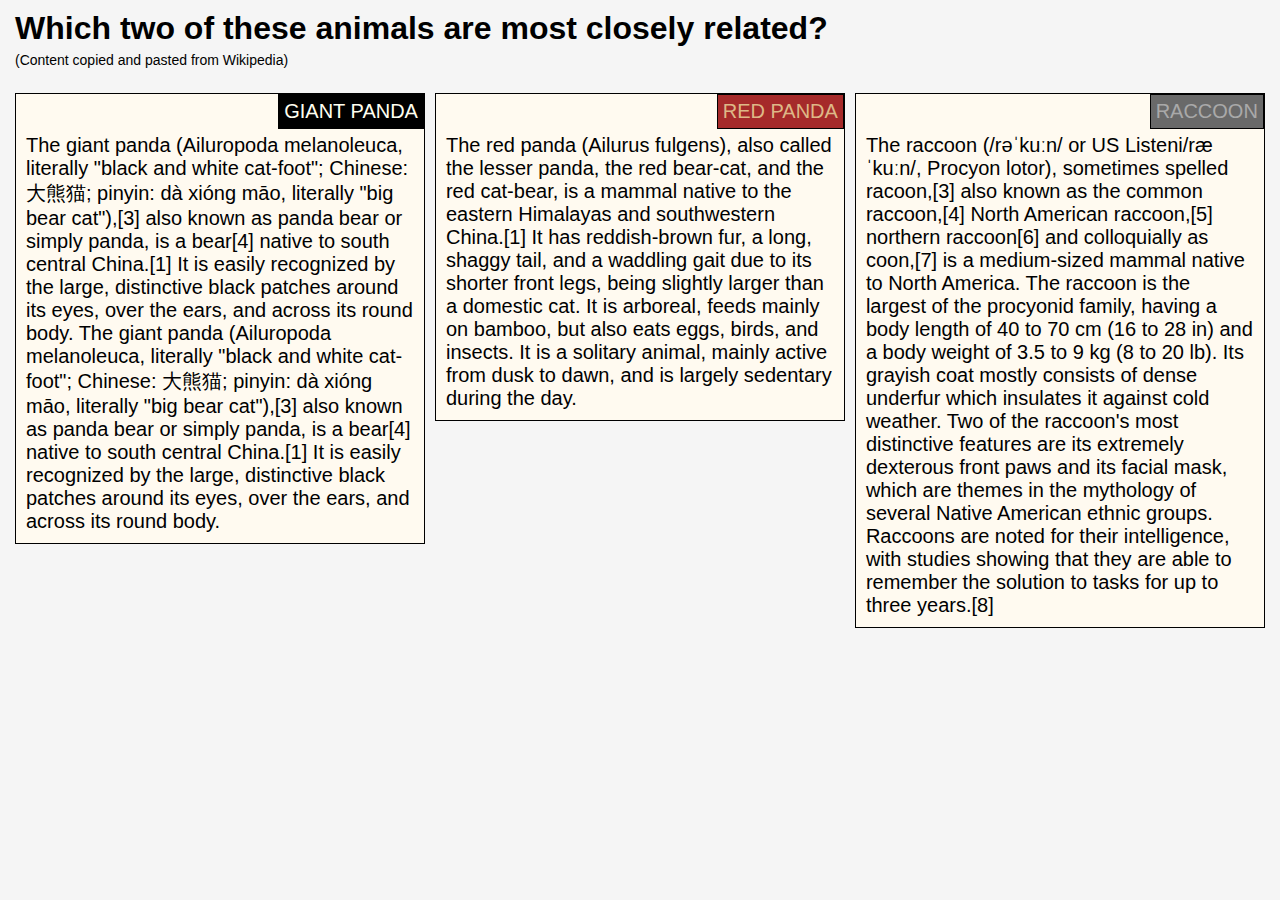
<file: assignment-2/index.html>
<!DOCTYPE html>
<html>
<head>
<meta charset="utf-8">
<meta name="viewport" content="width=device-width, initial-scale=1">
<link rel="stylesheet" type="text/css" href="css/style.css">
<title>Module 2 Assignment</title>
</head>
<body>
<h1>Which two of these animals are most closely related?</h1>
<p id="reference">(Content copied and pasted from Wikipedia)</p>
<div class="row">
  <div class="col-lg-4 col-md-6 col-sm-12">
  <div class="animal_entry">  
  <p class="animal_name" id="giant_panda">GIANT PANDA</p>
  <p class="animal_stuff">The giant panda (Ailuropoda melanoleuca, literally "black and white cat-foot"; Chinese: 大熊猫; pinyin: dà xióng māo, literally "big bear cat"),[3] also known as panda bear or simply panda, is a bear[4] native to south central China.[1] It is easily recognized by the large, distinctive black patches around its eyes, over the ears, and across its round body. The giant panda (Ailuropoda melanoleuca, literally "black and white cat-foot"; Chinese: 大熊猫; pinyin: dà xióng māo, literally "big bear cat"),[3] also known as panda bear or simply panda, is a bear[4] native to south central China.[1] It is easily recognized by the large, distinctive black patches around its eyes, over the ears, and across its round body.</p>
  </div>
  </div>
  <div class="col-lg-4 col-md-6 col-sm-12">  
  <div class="animal_entry">  
  <p class="animal_name" id="red_panda">RED PANDA</p>
  <p class="animal_stuff"> The red panda (Ailurus fulgens), also called the lesser panda, the red bear-cat, and the red cat-bear, is a mammal native to the eastern Himalayas and southwestern China.[1] It has reddish-brown fur, a long, shaggy tail, and a waddling gait due to its shorter front legs, being slightly larger than a domestic cat. It is arboreal, feeds mainly on bamboo, but also eats eggs, birds, and insects. It is a solitary animal, mainly active from dusk to dawn, and is largely sedentary during the day.</p>
  </div>
  </div>
  <div class="col-lg-4 col-md-12 col-sm-12">
  <div class="animal_entry">  
  <p class="animal_name" id="raccoon">RACCOON</p>
  <p class="animal_stuff"> The raccoon (/rəˈkuːn/ or US Listeni/ræˈkuːn/, Procyon lotor), sometimes spelled racoon,[3] also known as the common raccoon,[4] North American raccoon,[5] northern raccoon[6] and colloquially as coon,[7] is a medium-sized mammal native to North America. The raccoon is the largest of the procyonid family, having a body length of 40 to 70 cm (16 to 28 in) and a body weight of 3.5 to 9 kg (8 to 20 lb). Its grayish coat mostly consists of dense underfur which insulates it against cold weather. Two of the raccoon's most distinctive features are its extremely dexterous front paws and its facial mask, which are themes in the mythology of several Native American ethnic groups. Raccoons are noted for their intelligence, with studies showing that they are able to remember the solution to tasks for up to three years.[8]</p>
  </div>
  </div>
</div>

</body>
</html>
</file>
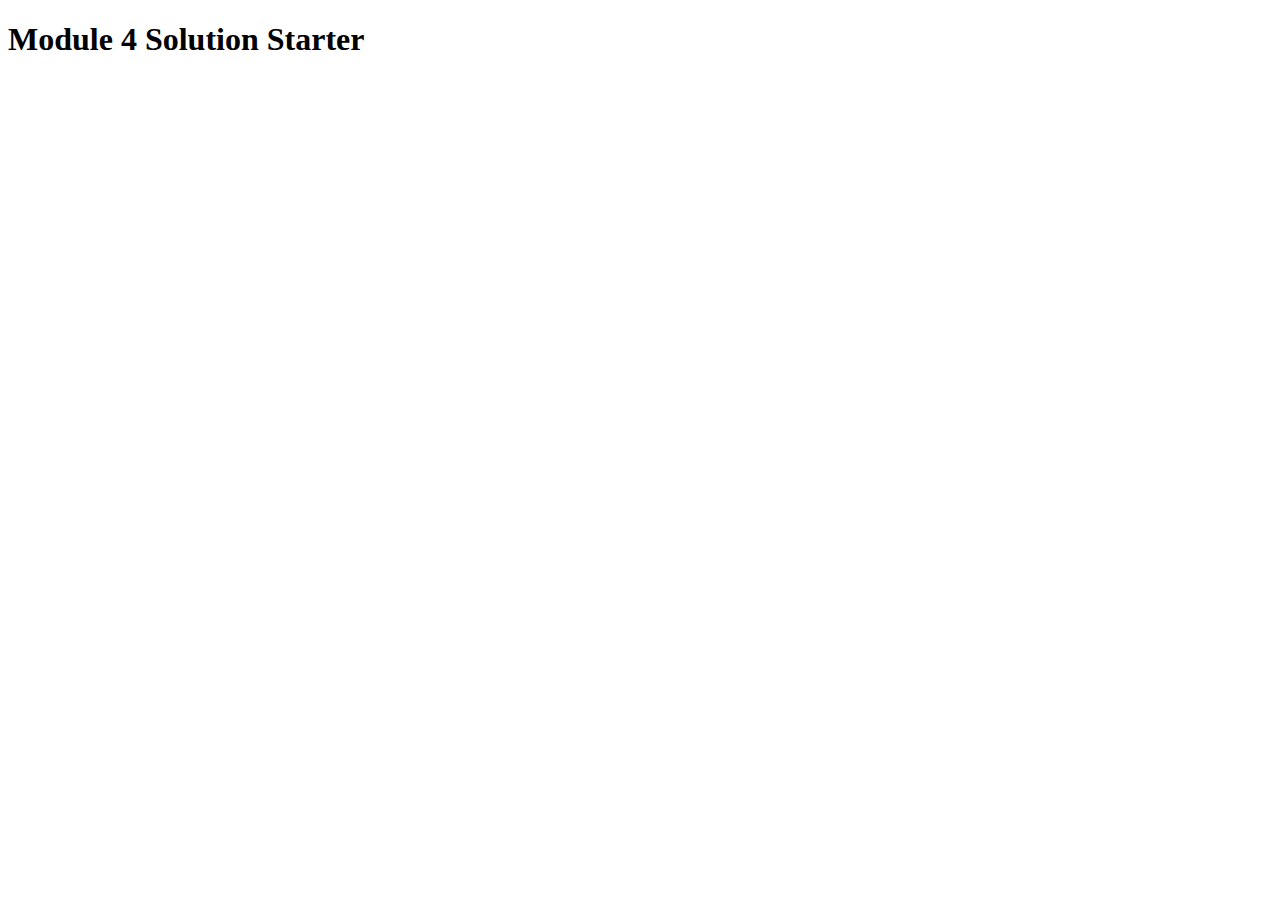
<file: assignment-4/index.html>
<!DOCTYPE html>
<html>
<head>
  <meta charset="utf-8">
  <title>Module 4 Solution Starter</title>
  <script src="SpeakHello.js"></script>
  <script src="SpeakGoodBye.js"></script>
  <script src="script.js"></script>
</head>
<body>
  <h1>Module 4 Solution Starter</h1>
</body>
</html>
</file>
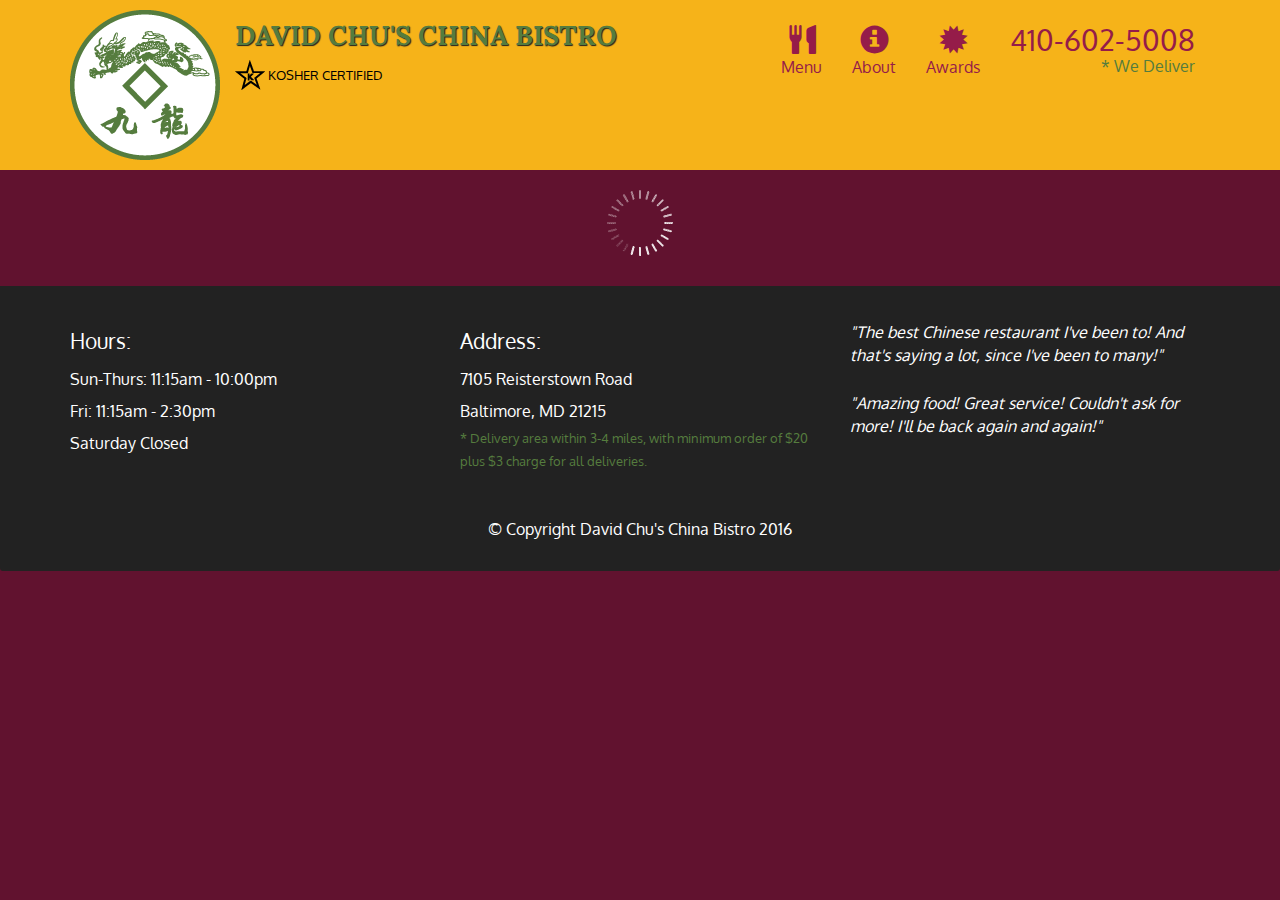
<file: assignment-5/index.html>
<!doctype html>
<html lang="en">
  <head>
    <meta charset="utf-8">
    <meta http-equiv="X-UA-Compatible" content="IE=edge">
    <meta name="viewport" content="width=device-width, initial-scale=1">
    <title>David Chu's China Bistro</title>
    <link rel="stylesheet" href="css/bootstrap.min.css">
    <link rel="stylesheet" href="css/styles.css">
    <link href='https://fonts.googleapis.com/css?family=Oxygen:400,300,700' rel='stylesheet' type='text/css'>
    <link href='https://fonts.googleapis.com/css?family=Lora' rel='stylesheet' type='text/css'>
  </head>
<body>
  <header>
    <nav id="header-nav" class="navbar navbar-default">
      <div class="container">
        <div class="navbar-header">
          <a href="index.html" class="pull-left visible-md visible-lg">
            <div id="logo-img" alt="Logo image"></div>
          </a>

          <div class="navbar-brand">
            <a href="index.html"><h1>David Chu's China Bistro</h1></a>
            <p>
              <img src="images/star-k-logo.png" alt="Kosher certification">
              <span>Kosher Certified</span>
            </p>
          </div>

          <button id="navbarToggle" type="button" class="navbar-toggle collapsed" data-toggle="collapse" data-target="#collapsable-nav" aria-expanded="false">
            <span class="sr-only">Toggle navigation</span>
            <span class="icon-bar"></span>
            <span class="icon-bar"></span>
            <span class="icon-bar"></span>
          </button>
        </div>
        
        <div id="collapsable-nav" class="collapse navbar-collapse">
           <ul id="nav-list" class="nav navbar-nav navbar-right">
            <li id="navHomeButton" class="visible-xs active">
              <a href="index.html">
                <span class="glyphicon glyphicon-home"></span> Home</a>
            </li>
            <li id="navMenuButton">
              <a href="#" onclick="$dc.loadMenuCategories();">
                <span class="glyphicon glyphicon-cutlery"></span><br class="hidden-xs"> Menu</a>
            </li>
            <li>
              <a href="#">
                <span class="glyphicon glyphicon-info-sign"></span><br class="hidden-xs"> About</a>
            </li>
            <li>
              <a href="#">
                <span class="glyphicon glyphicon-certificate"></span><br class="hidden-xs"> Awards</a>
            </li>
            <li id="phone" class="hidden-xs">
              <a href="tel:410-602-5008">
                <span>410-602-5008</span></a><div>* We Deliver</div>
            </li>
          </ul><!-- #nav-list -->
        </div><!-- .collapse .navbar-collapse -->
      </div><!-- .container -->
    </nav><!-- #header-nav -->
  </header>

  <div id="call-btn" class="visible-xs">
    <a class="btn" href="tel:410-602-5008">
    <span class="glyphicon glyphicon-earphone"></span>
    410-602-5008
    </a>
  </div>
  <div id="xs-deliver" class="text-center visible-xs">* We Deliver</div>

  <div id="main-content" class="container"></div>

  <footer class="panel-footer">
    <div class="container">
      <div class="row">
        <section id="hours" class="col-sm-4">
          <span>Hours:</span><br>
          Sun-Thurs: 11:15am - 10:00pm<br>
          Fri: 11:15am - 2:30pm<br>
          Saturday Closed
          <hr class="visible-xs">
        </section>
        <section id="address" class="col-sm-4">
          <span>Address:</span><br>
          7105 Reisterstown Road<br>
          Baltimore, MD 21215
          <p>* Delivery area within 3-4 miles, with minimum order of $20 plus $3 charge for all deliveries.</p>
          <hr class="visible-xs">
        </section>
        <section id="testimonials" class="col-sm-4">
          <p>"The best Chinese restaurant I've been to! And that's saying a lot, since I've been to many!"</p>
          <p>"Amazing food! Great service! Couldn't ask for more! I'll be back again and again!"</p>
        </section>
      </div>
      <div class="text-center">&copy; Copyright David Chu's China Bistro 2016</div>
    </div>
  </footer>

  <!-- jQuery (Bootstrap JS plugins depend on it) -->
  <script src="js/jquery-2.1.4.min.js"></script>
  <script src="js/bootstrap.min.js"></script>
  <script src="js/ajax-utils.js"></script>
  <script src="js/script.js"></script>
</body>
</html>
</file>
<file: assignment-2/css/style.css>
/********** Base styles **********/
* {
  box-sizing: border-box;
  margin: 5px;
  padding: 0;
  background-color: #F5F5F5;
  font-family: Helvetica;
}
h1 {
  margin-bottom: 5px;
}

div {
  margin-right: auto;
  margin-left: auto;
  font-size: 20px;
  font: bold;
}

.animal_name {
  float: right;
  padding: 5px;
  border: 1px solid black;
  text-align: center;
  margin: 0px;
}
  
.animal_stuff {
  clear: right;
  padding: 5px;
  background-color: #FFFAF0;
}

.animal_entry {
  margin: 5px;
  background-color: #FFFAF0;
  border: 1px solid black; 
}

#reference {
  font-size: 14px;
  margin-bottom: 15px;
}

#giant_panda {
  background-color: #000000;
  color: #FFFFF0;

}

#red_panda {

  background-color: #A52A2A;
  color: #DEB887;

}

#raccoon {
  background-color: #696969;
  color: #A9A9A9;

}

/* Simple Responsive Framework. */
.row {
  width: 100%;
}

/********** Desktop view **********/
@media (min-width: 992px) {
  .col-lg-4 {
    float: left;
  }
  .col-lg-4 {
    width: 33.33%;
  }
}

/********** Tablet view **********/
@media (min-width: 768px) and (max-width: 991px) {
  .col-md-6, .col-md-12 {
    float: left;
  }
  
  .col-md-6 {
    width: 50%;
  }

  .col-md-12 {
    width: 100%;
  }
}

/********** Mobile view **********/
@media (max-width: 767px) {
  .col-sm-12 {
    float: left;
  }
  
  .col-sm-12 {
    width: 100%;
  }
}
</file>
<file: assignment-5/css/styles.css>
body {
  font-size: 16px;
  color: #fff;
  background-color: #61122f;
  font-family: 'Oxygen', sans-serif;
}

/** HEADER **/
#header-nav {
  background-color: #f6b319;
  border-radius: 0;
  border: 0;
}

#logo-img {
  background: url('../images/restaurant-logo_large.png') no-repeat;
  width: 150px;
  height: 150px;
  margin: 10px 15px 10px 0;
}

.navbar-brand {
  padding-top: 25px;
}
.navbar-brand h1 { /* Restaurant name */
  font-family: 'Lora', serif;
  color: #557c3e;
  font-size: 1.5em;
  text-transform: uppercase;
  font-weight: bold;
  text-shadow: 1px 1px 1px #222;
  margin-top: 0;
  margin-bottom: 0;
  line-height: .75;
}
.navbar-brand a:hover, .navbar-brand a:focus {
  text-decoration: none;
}
.navbar-brand p { /* Kosher cert */
  color: #000;
  text-transform: uppercase;
  font-size: .7em;
  margin-top: 15px;
}
.navbar-brand p span { /* Star-K */
  vertical-align: middle;
}

#nav-list {
  margin-top: 10px;
}
#nav-list a {
  color: #951C49;
  text-align: center;
}
#nav-list a:hover {
  background: #E7E7E7;
}
#nav-list a span {
  font-size: 1.8em;
}

#phone {
  margin-top: 5px;
}
#phone a { /* Phone number */
  text-align: right;
  padding-bottom: 0;
}
#phone div { /* We Deliver */
  color: #557c3e;
  text-align: right;
  padding-right: 15px;
}

.navbar-header button.navbar-toggle, .navbar-header .icon-bar {
  border: 1px solid #61122f;
}
.navbar-header button.navbar-toggle {
  clear: both;
  margin-top: -30px;
}
/* END HEADER */

/* FOOTER */
.panel-footer {
  margin-top: 30px;
  padding-top: 35px;
  padding-bottom: 30px;
  background-color: #222;
  border-top: 0;
}
.panel-footer div.row {
  margin-bottom: 35px;
}
#hours, #address {
  line-height: 2;
}
#hours > span, #address > span {
  font-size: 1.3em;
}
#address p {
  color: #557c3e;
  font-size: .8em;
  line-height: 1.8;
}
#testimonials {
  font-style: italic;
}
#testimonials p:nth-child(2) {
  margin-top: 25px;
}
/* END FOOTER */



/* HOME PAGE */
.container .jumbotron {
  box-shadow: 0 0 50px #3F0C1F;
  border: 2px solid #3F0C1F;
}

#menu-tile, #specials-tile, #map-tile {
  height: 250px;
  width: 100%;
  margin-bottom: 15px;
  position: relative;
  border: 2px solid #3F0C1F;
  overflow: hidden;
}
#menu-tile:hover, #specials-tile:hover, #map-tile:hover {
  box-shadow: 0 1px 5px 1px #cccccc;
}
#menu-tile {
  background: url('../images/menu-tile.jpg') no-repeat;
  background-position: center;
}
#specials-tile {
  background: url('../images/specials-tile.jpg') no-repeat;
  background-position: center;
}
#menu-tile span, #specials-tile span, #map-tile span {
  position: absolute;
  bottom: 0;
  right: 0;
  width: 100%;
  text-align: center;
  font-size: 1.6em;
  text-transform: uppercase;
  background-color: #000;
  color: #fff;
  opacity: .8;
}
/* END HOME PAGE */

/* MENU CATEGORIES PAGE */
.category-tile { 
  position: relative;
  border: 2px solid #3F0C1F;
  overflow: hidden;
  width: 200px;
  height: 200px;
  margin: 0 auto 15px;
}
.category-tile span {
  position: absolute;
  bottom: 0;
  right: 0;
  width: 100%;
  text-align: center;
  font-size: 1.2em;
  text-transform: uppercase;
  background-color: #000;
  color: #fff;
  opacity: .8;
}
.category-tile:hover {
  box-shadow: 0 1px 5px 1px #cccccc;
}

#menu-categories-title + div {
  margin-bottom: 50px;
}
/* END MENU CATEGORIES PAGE */

/* SINGLE CATEGORY PAGE */
.menu-item-tile {
  margin-bottom: 25px;
}
.menu-item-tile hr {
  width: 80%;
}
.menu-item-tile .menu-item-price {
  font-size: 1.1em;
  text-align: right;
  margin-top: -15px;
  margin-right: -15px;
}
.menu-item-tile .menu-item-price span {
  font-size: .6em;
}
.menu-item-photo {
  position: relative;
  border: 2px solid #3F0C1F; 
  overflow: hidden;
  padding: 0;
  margin-right: -15px;
  margin-left: auto;
  margin-bottom: 20px;
  max-width: 250px;
}
.menu-item-photo div {
  position: absolute;
  bottom: 0;
  right: 0;
  width: 80px;
  background-color: #557c3e;
  text-align: center;
}
.menu-item-description {
  padding-right: 30px;
}
h3.menu-item-title {
  margin: 0 0 10px;
}
.menu-item-details {
  font-size: .9em;
  font-style: italic;
}
/* END SINGLE CATEGORY PAGE */


/********** Large devices only **********/
@media (min-width: 1200px) {
  .container .jumbotron {
    background: url('../images/jumbotron_1200.jpg') no-repeat;
    height: 675px;
  }
}

/********** Medium devices only **********/
@media (min-width: 992px) and (max-width: 1199px) {
  /* Header */
  #logo-img {
    background: url('../images/restaurant-logo_medium.png') no-repeat;
    width: 100px;
    height: 100px;
    margin: 5px 5px 5px 0;
  }
  /* End Header */

  /* Home Page */
  .container .jumbotron {
    background: url('../images/jumbotron_992.jpg') no-repeat;
    height: 558px;
  }
  /* End Home Page */
}

/********** Small devices only **********/
@media (min-width: 768px) and (max-width: 991px) {
  /* Home Page */
  .container .jumbotron {
    background: url('../images/jumbotron_768.jpg') no-repeat;
    height: 432px;
  }
  /* End Home Page */
}

/********** Extra small devices only **********/
@media (max-width: 767px) {
  /* Header */
  .navbar-brand {
    padding-top: 10px;
    height: 80px;
  }
  .navbar-brand h1 { /* Restaurant name */
    padding-top: 10px;
    font-size: 5vw; /* 1vw = 1% of viewport width */
  }
  .navbar-brand p { /* Kosher cert */
    font-size: .6em;
    margin-top: 12px;
  }
  .navbar-brand p img { /* Star-K */
    height: 20px;
  }

  #collapsable-nav a { /* Collapsed nav menu text */
    font-size: 1.2em;
  }
  #collapsable-nav a span { /* Collapsed nav menu glyph */
    font-size: 1em;
    margin-right: 5px;
  }

  #call-btn > a {
    font-size: 1.5em;
    display: block;
    margin: 0 20px;
    padding: 10px;
    border: 2px solid #fff;
    background-color: #f6b319;
    color: #951c49;
  }
  #xs-deliver {
    margin-top: 5px;
    font-size: .7em;
    letter-spacing: .1em;
    text-transform: uppercase;
  }
  /* End Header */

  /* Footer */
  .panel-footer section {
    margin-bottom: 30px;
    text-align: center;
  }
  .panel-footer section:nth-child(3) {
    margin-bottom: 0; /* margin already exists on the whole row */
  }
  .panel-footer section hr {
    width: 50%;
  }
  /* End Footer */

  /* Home Page */
  .container .jumbotron {
    margin-top: 30px;
    padding: 0;
  }
  #menu-tile, #specials-tile {
    width: 360px;
    margin: 0 auto 15px;
  }

  .menu-item-photo {
    margin-right: auto;
  }
  .menu-item-tile .menu-item-price {
    text-align: center;
  }
  .menu-item-description {
    text-align: center;;
  }
}


/********** Super extra small devices Only :-) (e.g., iPhone 4) **********/
@media (max-width: 479px) {
  /* Header */
  .navbar-brand h1 { /* Restaurant name */
    padding-top: 5px;
    font-size: 6vw;
  }
  /* End Header */
  
  /* Home page */
  #menu-tile, #specials-tile {
    width: 280px;
    margin: 0 auto 15px;
  }

  .col-xxs-12 {
    position: relative;
    min-height: 1px;
    padding-right: 15px;
    padding-left: 15px;
    float: left;
    width: 100%;
  }
}
</file>
